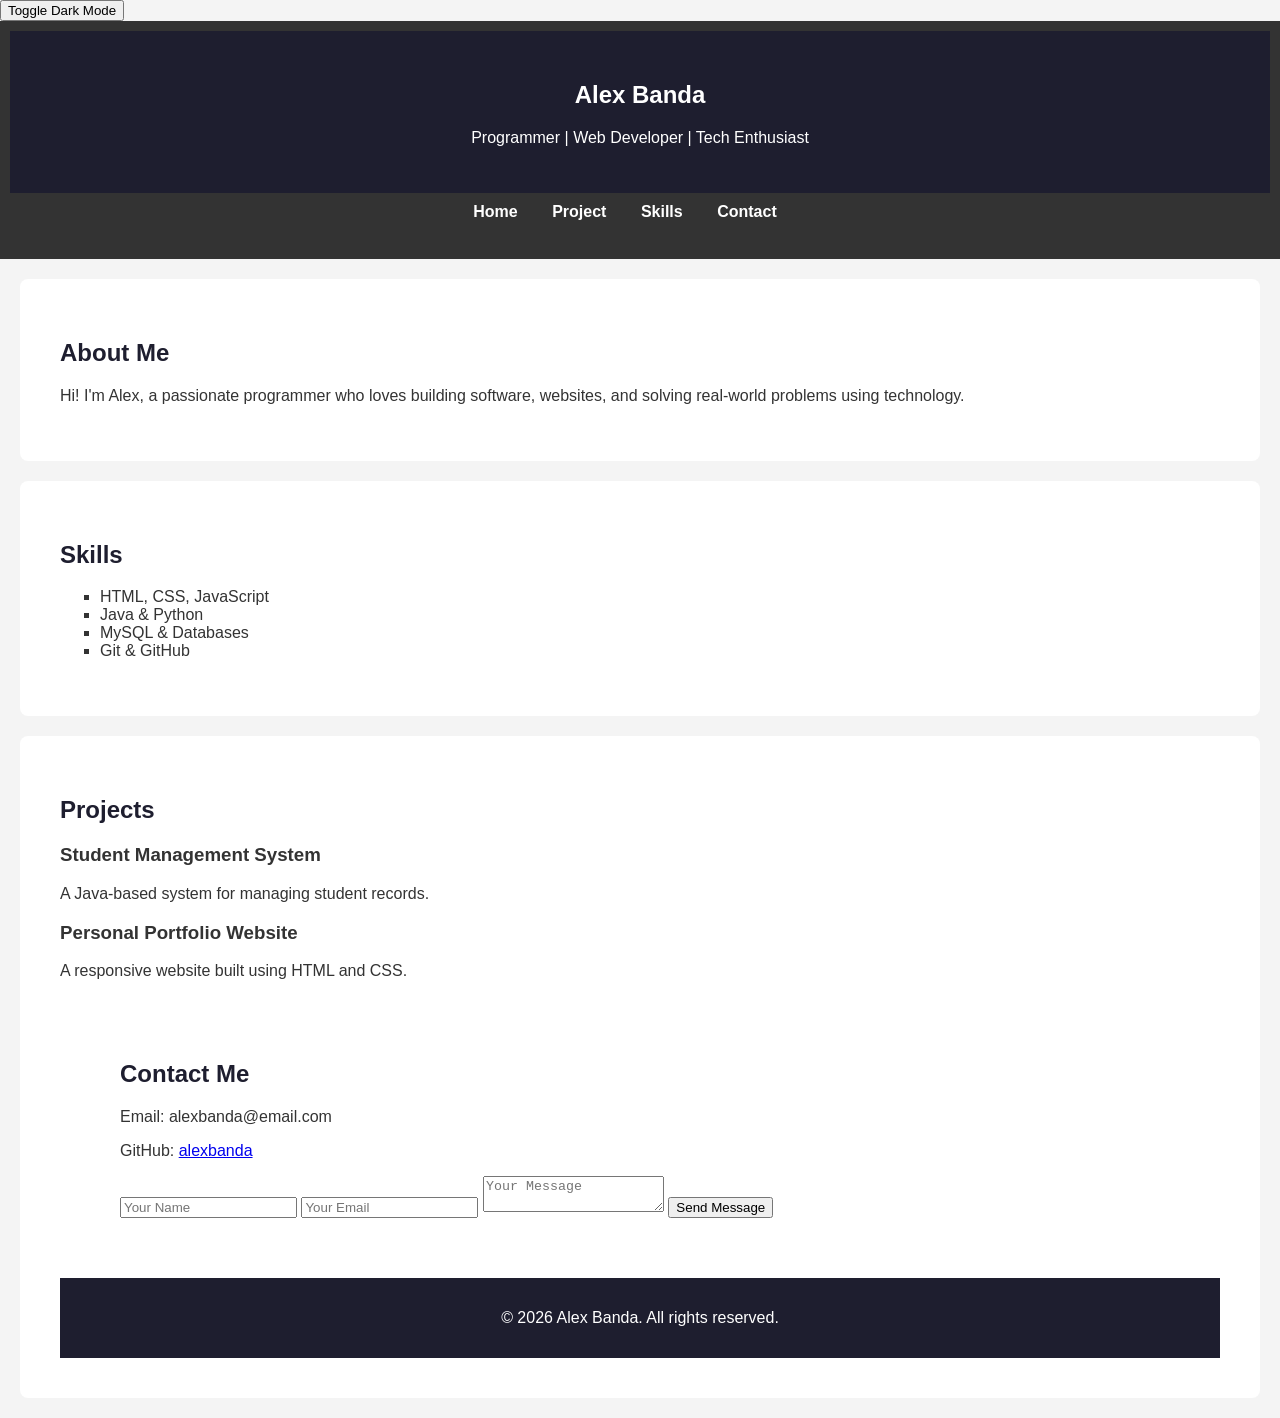
<file: Personal/index.html>
<!DOCTYPE html>
<html lang="en">
<head>
    <meta charset="UTF-8">
    <meta name="viewport" content="width=device-width, initial-scale=1.0">
    <title>Alex Banda | Programmer</title>
    <link rel="stylesheet" href="style.css">
    <button id="themeBtn">Toggle Dark Mode</button>
    <nav>
    
</head>
<body>

    <header>
        <h1>Alex Banda</h1>
        <p>Programmer | Web Developer | Tech Enthusiast</p>
        <p><span id="typing"></span></p>
    </header>

    <nav>
        <a href="index.html">Home</a>
        <a href="project.html">Project</a>
        <a href="#skills">Skills</a>
        <a href="#contact">Contact</a>
    <a >
</nav>
    </nav>

    <section id="about">
        <h2>About Me</h2>
        <p>
            Hi! I'm Alex, a passionate programmer who loves building software,
            websites, and solving real-world problems using technology.
        </p>
    </section>

    <section id="skills">
        <h2>Skills</h2>
        <ul>
            <li>HTML, CSS, JavaScript</li>
            <li>Java & Python</li>
            <li>MySQL & Databases</li>
            <li>Git & GitHub</li>
        </ul>
    </section>

    <section id="projects">
        <h2>Projects</h2>
        <div class="project">
            <h3>Student Management System</h3>
            <p>A Java-based system for managing student records.</p>
        </div>
        <div class="project">
            <h3>Personal Portfolio Website</h3>
            <p>A responsive website built using HTML and CSS.</p>
        </div>
    <section id="contact">
        <h2>Contact Me</h2>
        <p>Email: alexbanda@email.com</p>
        <p>GitHub: <a href="https://github.com/alexbanda665-ux" target="_blank">alexbanda</a></p>
    <form id="contactForm">
        <input type="text" id="name" placeholder="Your Name" required>
        <input type="email" id="email" placeholder="Your Email" required>
        <textarea id="message" placeholder="Your Message" required></textarea>
        <button type="submit">Send Message</button>
    </form>
    </section>
    <footer>
        <p>© 2026 Alex Banda. All rights reserved.</p>
    </footer>
<script src="script.js"></script>
</body>
</html>
</file>
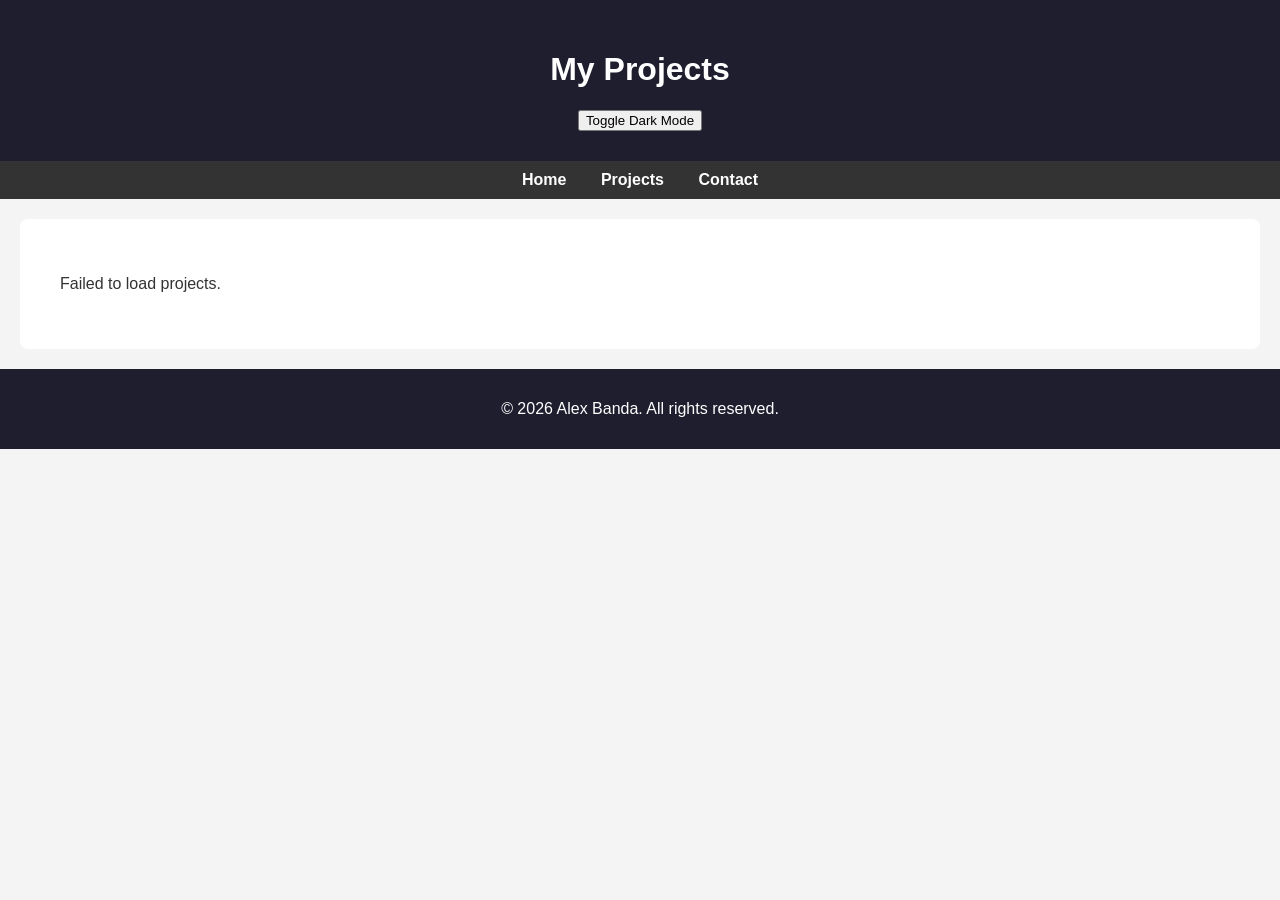
<file: Personal/project.html>
<!DOCTYPE html>
<html lang="en">
<head>
    <meta charset="UTF-8">
    <meta name="viewport" content="width=device-width, initial-scale=1.0">
    <title>Projects | Alex Banda</title>
    <link rel="stylesheet" href="style.css">
</head>
<body>
    <header>
        <h1>My Projects</h1>
        <button id="themeBtn">Toggle Dark Mode</button>
    </header>

    <nav>
        <a href="index.html">Home</a>
        <a href="projects.html">Projects</a>
        <a href="contact.html">Contact</a>
    </nav>

    <section id="projects-list">
        <!-- Projects will load dynamically here -->
    </section>

    <footer>
        <p></p>
    </footer>

    <script src="script.js"></script>
</body>
</html>
</file>
<file: Personal/style.css>
body {
    font-family: Arial, sans-serif;
    margin: 0;
    background-color: #f4f4f4;
    color: #333;
}

header {
    background: #1e1e2f;
    color: white;
    padding: 30px;
    text-align: center;
}

nav {
    background: #333;
    padding: 10px;
    text-align: center;
}

nav a {
    color: white;
    margin: 0 15px;
    text-decoration: none;
    font-weight: bold;
}

nav a:hover {
    color: #00adb5;
}

section {
    padding: 40px;
    margin: 20px;
    background: white;
    border-radius: 8px;
}

h2 {
    color: #1e1e2f;
}

ul {
    list-style-type: square;
}

.project {
    margin-bottom: 15px;
}

footer {
    text-align: center;
    padding: 15px;
    background: #1e1e2f;
    color: white;
}
/* Dark Mode */
.dark-mode {
    background-color: #121212;
    color: #e0e0e0;
}

.dark-mode section {
    background-color: #1e1e1e;
}

.dark-mode nav {
    background-color: #000;
}

.dark-mode header,
.dark-mode footer {
    background-color: #000;
}/* Mobile */
@media (max-width: 768px) {
    nav a {
        display: block;
        margin: 10px 0;
    }
    section {
        margin: 10px;
        padding: 20px;
    }
}
/* Mobile */
@media (max-width: 768px) {
    nav a {
        display: block;
        margin: 10px 0;
    }
    section {
        margin: 10px;
        padding: 20px;
    }
}
/* Animations */
section {
    animation: fadeUp 1s ease-in-out;
}

@keyframes fadeUp {
    from {
        opacity: 0;
        transform: translateY(30px);
    }
    to {
        opacity: 1;
        transform: translateY(0);
    }
}

.project {
    transition: transform 0.3s ease;
}

.project:hover {
    transform: scale(1.05);
}
</file>
